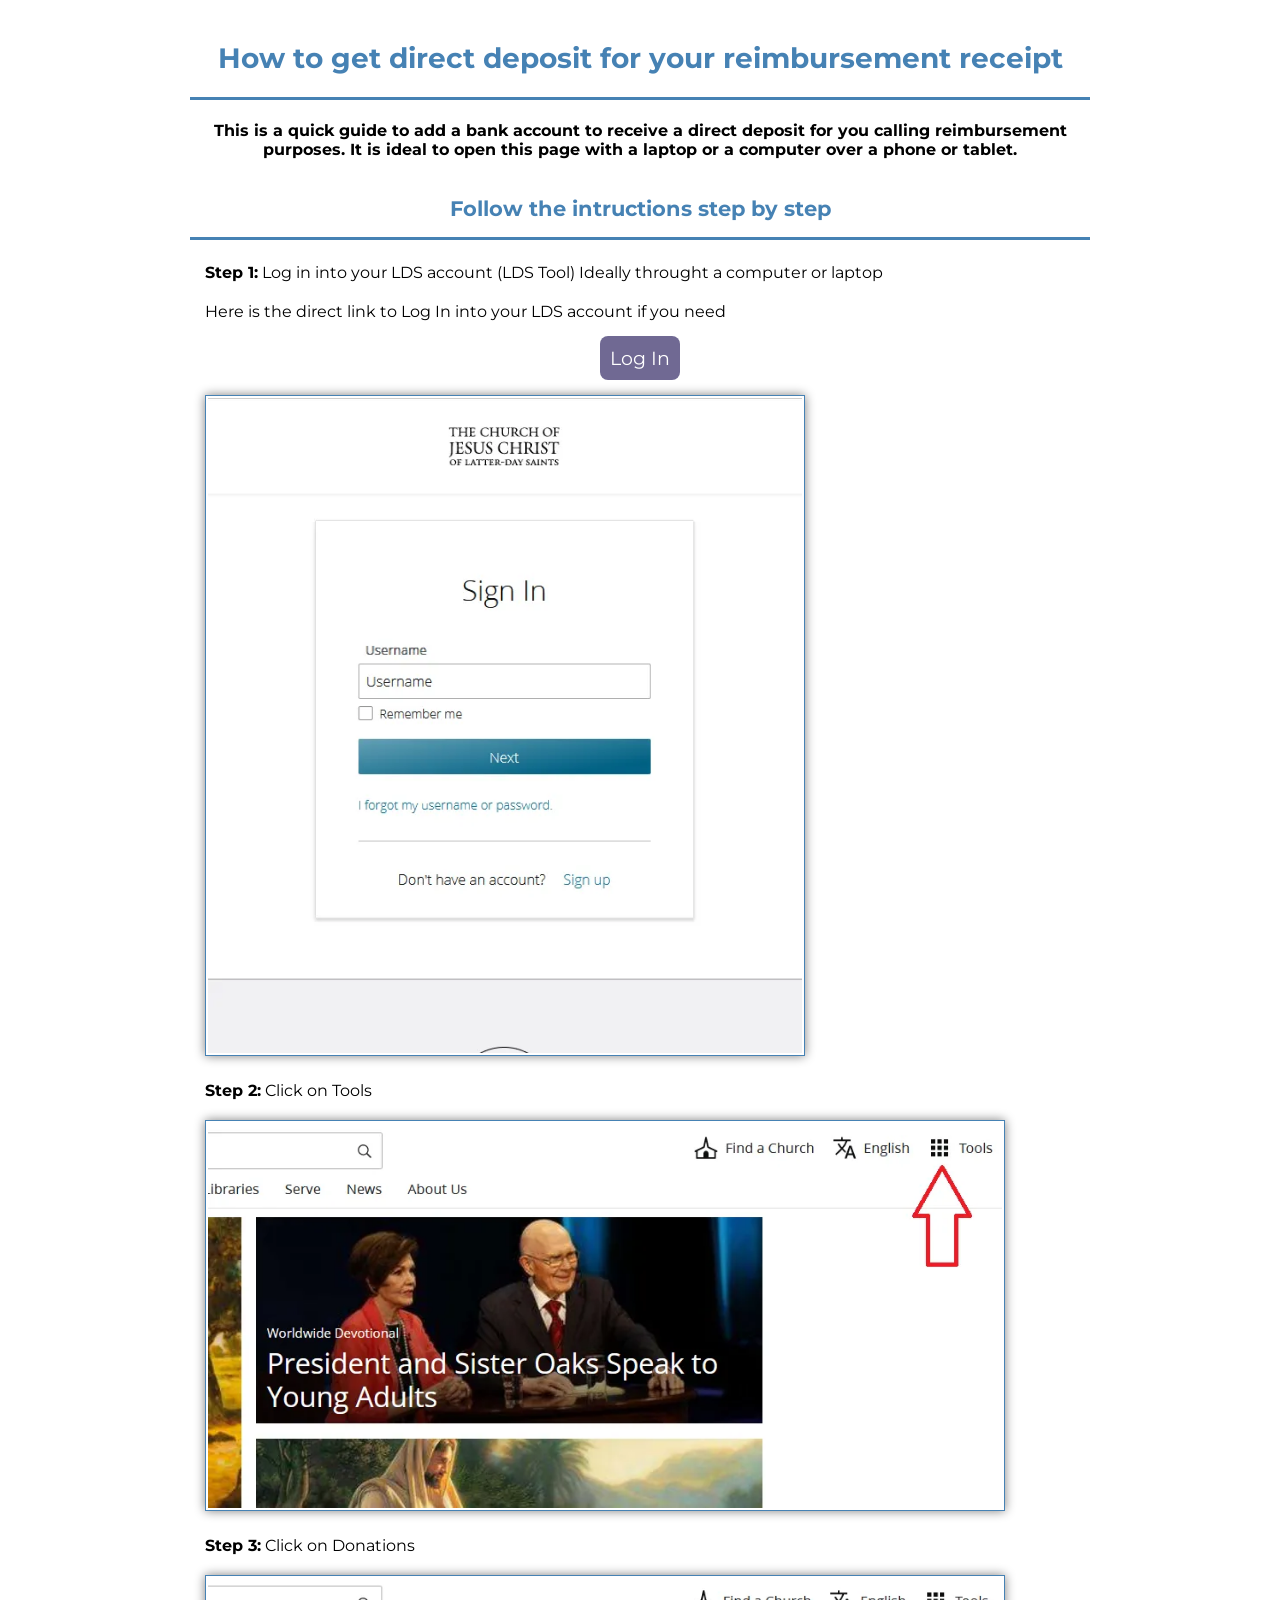
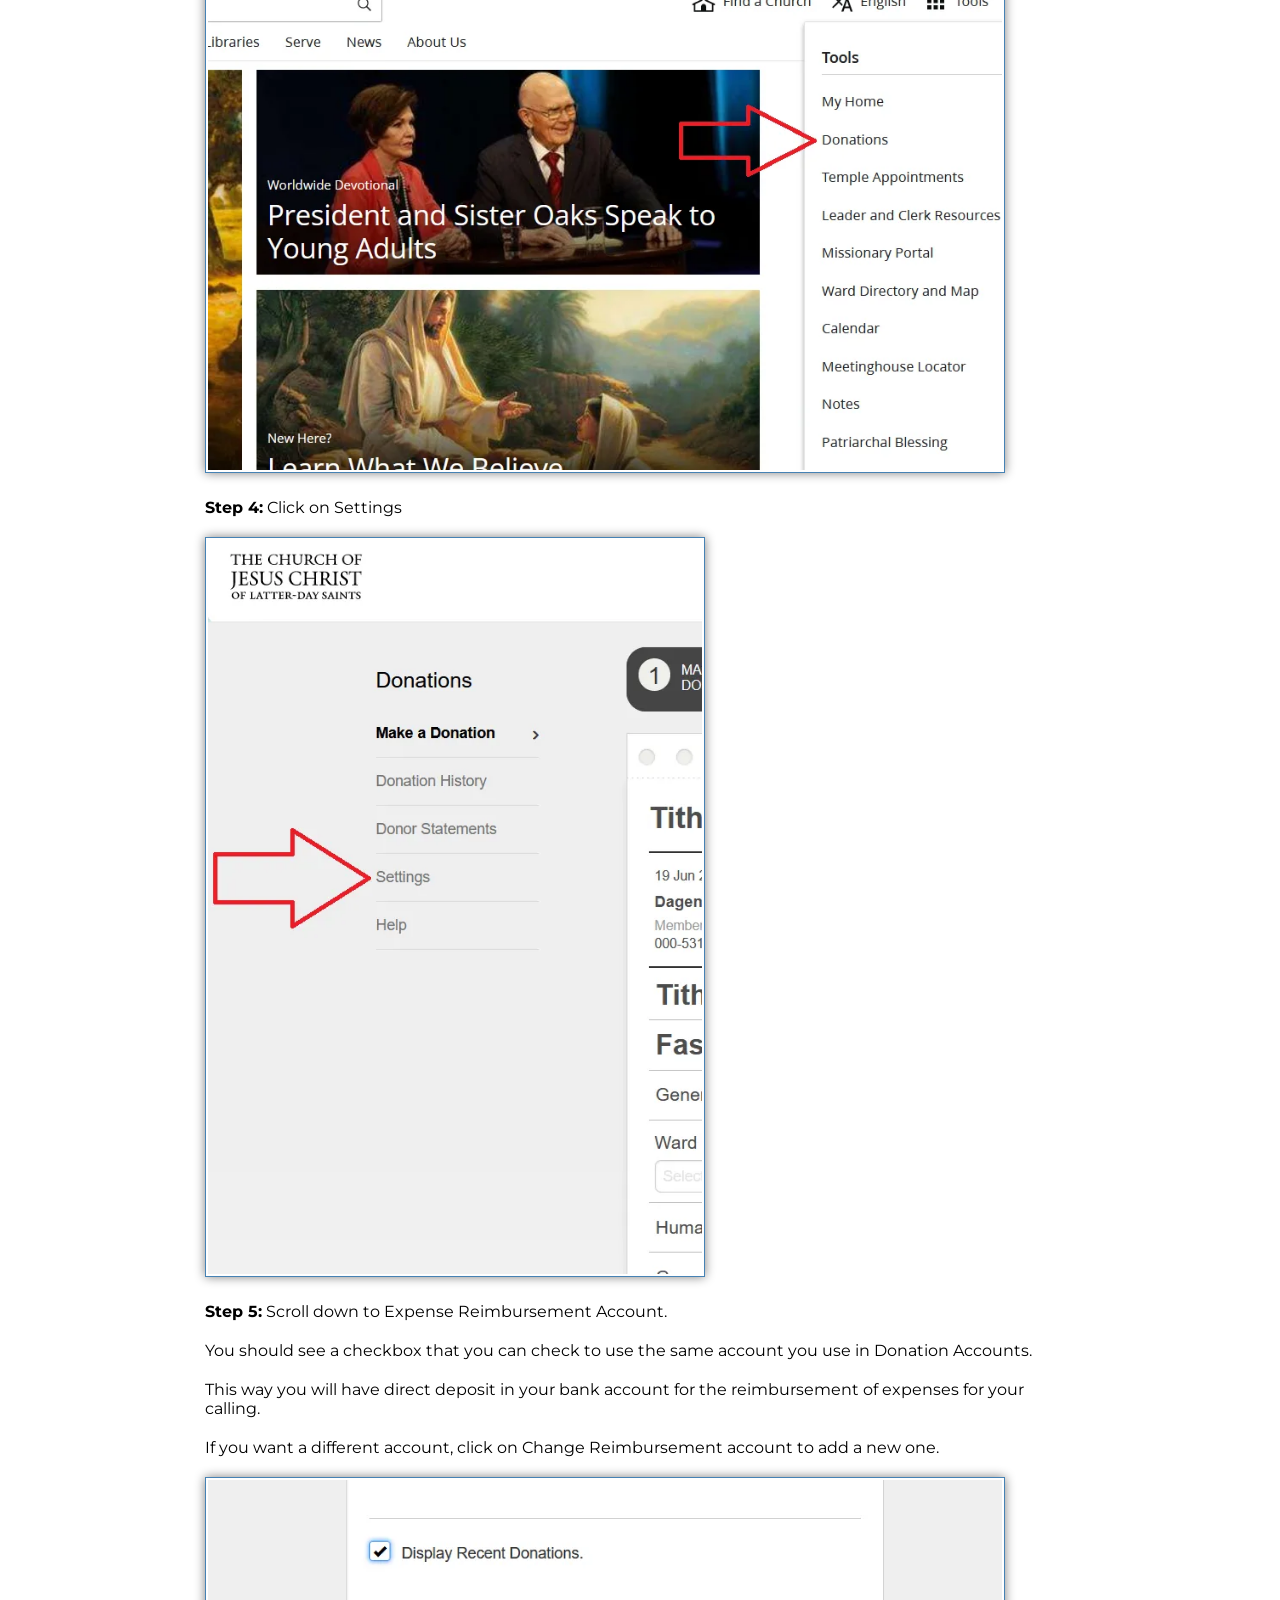
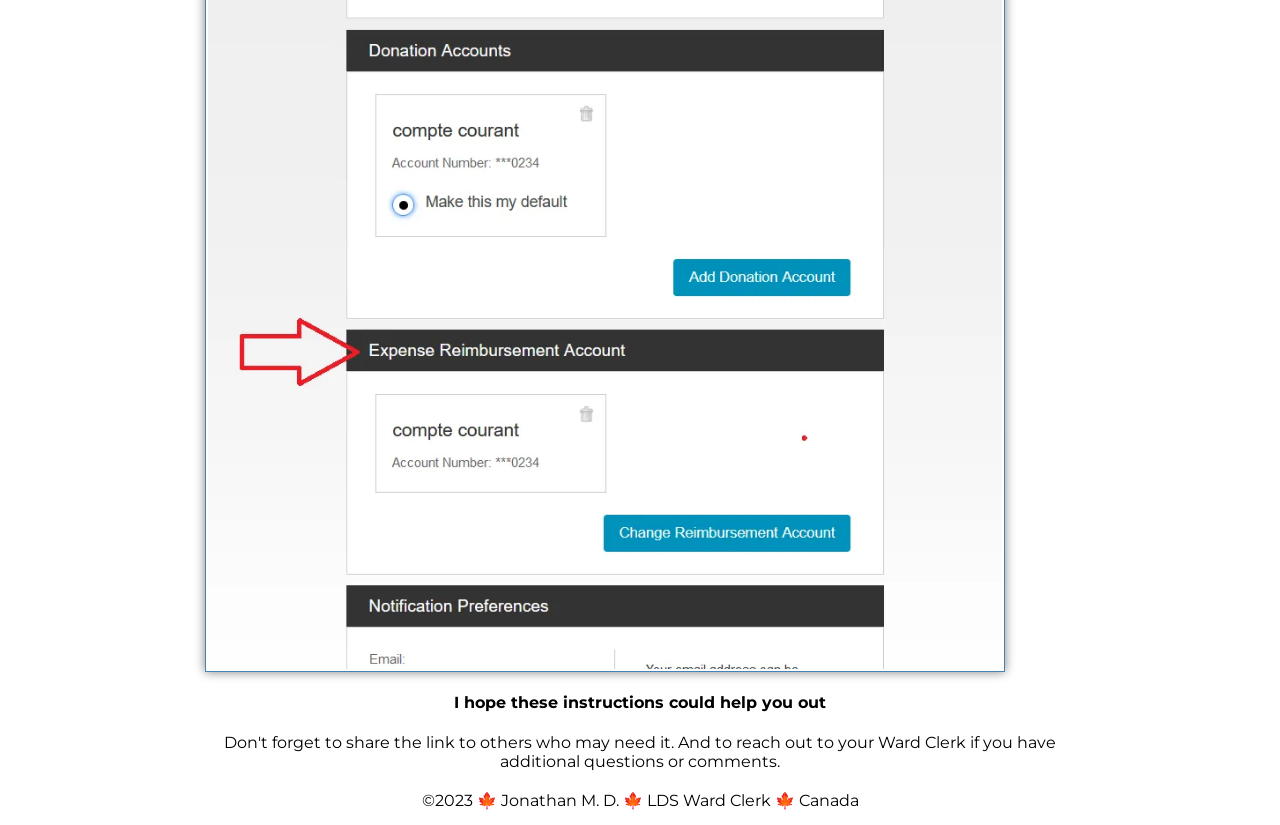
<file: index.html>
<!DOCTYPE html> <!--document type,-->
<html lang="en-US"> <!-- html element with language attribute-->

    <head> <!--head element within the html element's opening and closing tags-->
        <meta charset="utf-8">
        <meta name="viewport" content="width=device-width, initial-scale=1.0">
        <title>LDS set up expense reimbursement account</title>
        <meta name="description" content="This is a how to instructions, to be able to received a direct deposit in your bank account when you have expenses for the church. How to do it in lds tool.">
        <meta name="author" content="Jonathan M. D.">
        <link rel="stylesheet" href="styles/set_up_reimbursement.css">
    </head>

    <body> <!--body element within the html element and after the head-->
        <header>
            <h1>How to get direct deposit for your reimbursement receipt</h1>
        </header>

        <div class="grid">
            <main>
                <!--Here are the five simple step to add a bank account for direct deposit for reimbursement of calling expenses-->
                <h4>This is a quick guide to add a bank account to receive a direct deposit for you calling reimbursement purposes.
                    It is ideal to open this page with a laptop or a computer over a phone or tablet.
                </h4>
                <h2 class="p">Follow the intructions step by step</h2>
                
                
                <p><b>Step 1:</b> Log in into your LDS account (LDS Tool) Ideally throught a computer or laptop</p>
                <p>Here is the direct link to Log In into your LDS account if you need</p>
                <nav>
                <a href="https://id.churchofjesuschrist.org/" target="_blank" class="btn">Log In</a>
                </nav>
                        
                <img src="styles/step1.webp" alt="step 1: log in your lds account" width="600">

                <p><b>Step 2:</b> Click on Tools</p>
                <img src="styles/step2.webp" alt="step 2: click on Tools" width="800">
                
                <p><b>Step 3:</b> Click on Donations</p>
                <img src="styles/step3.webp" alt="step 3: click on Donations" width="800">

                <p><b>Step 4:</b> Click on Settings</p>
                <img src="styles/step4.webp" alt="Step 4: click on Settings" width="500">

                <p><b>Step 5:</b> Scroll down to Expense Reimbursement Account.</p>
                <p>You should see a checkbox that you can check to use the same account you use in Donation Accounts.</p>
                <p>This way you will have direct deposit in your bank account for the reimbursement of expenses for your calling.</p>
                <p>If you want a different account, click on Change Reimbursement account to add a new one.</p>
                <img src="styles/step5.webp" alt="Step 5: check the box in expense reimbursement account" width="800">

            </main>
        </div>

        <footer>
            <h3>I hope these instructions could help you out</h3>
            <p>Don't forget to share the link to others who may need it. And to reach out to your Ward Clerk if you have additional questions or comments.</p>
            <p>&#169;2023 &#127809; Jonathan M. D. &#127809; LDS Ward Clerk &#127809; Canada</p>
        </footer>
    </body>
    <!--2023/06/19 last modification-->
</html>
</file>
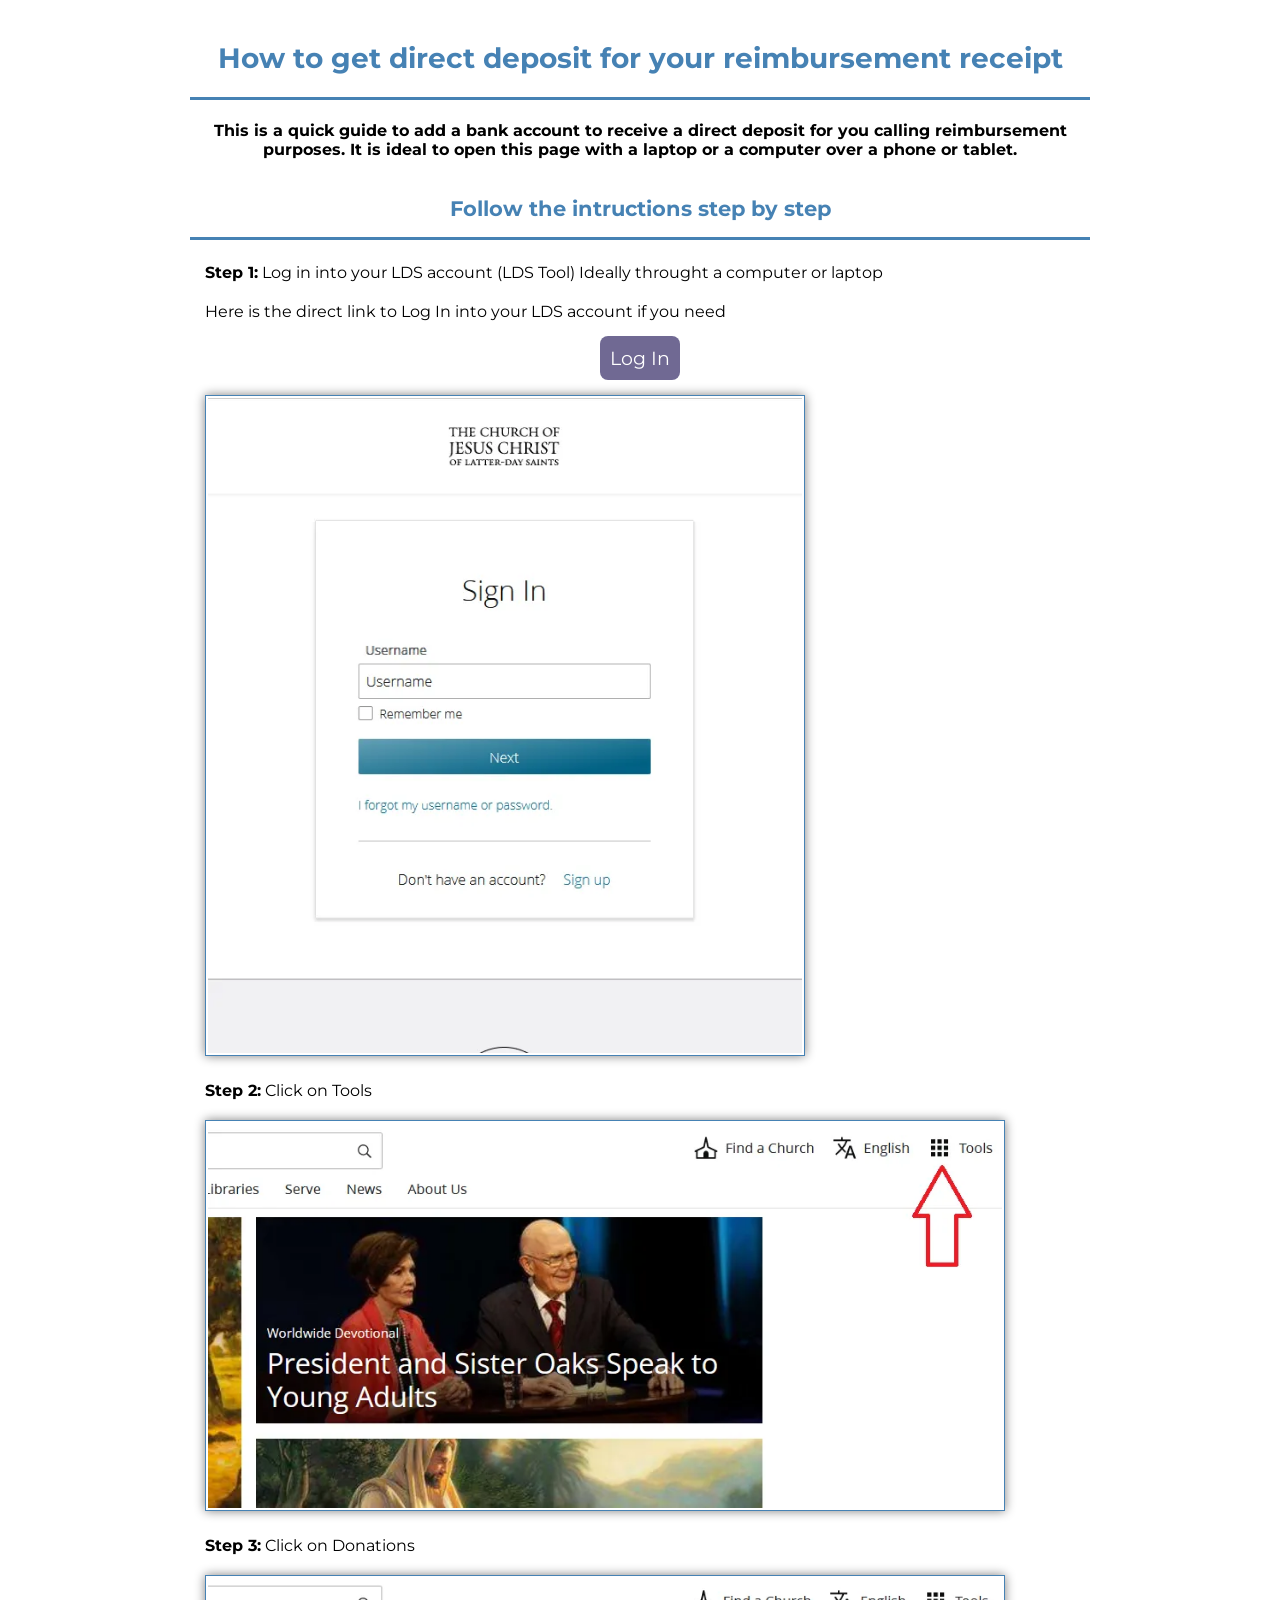
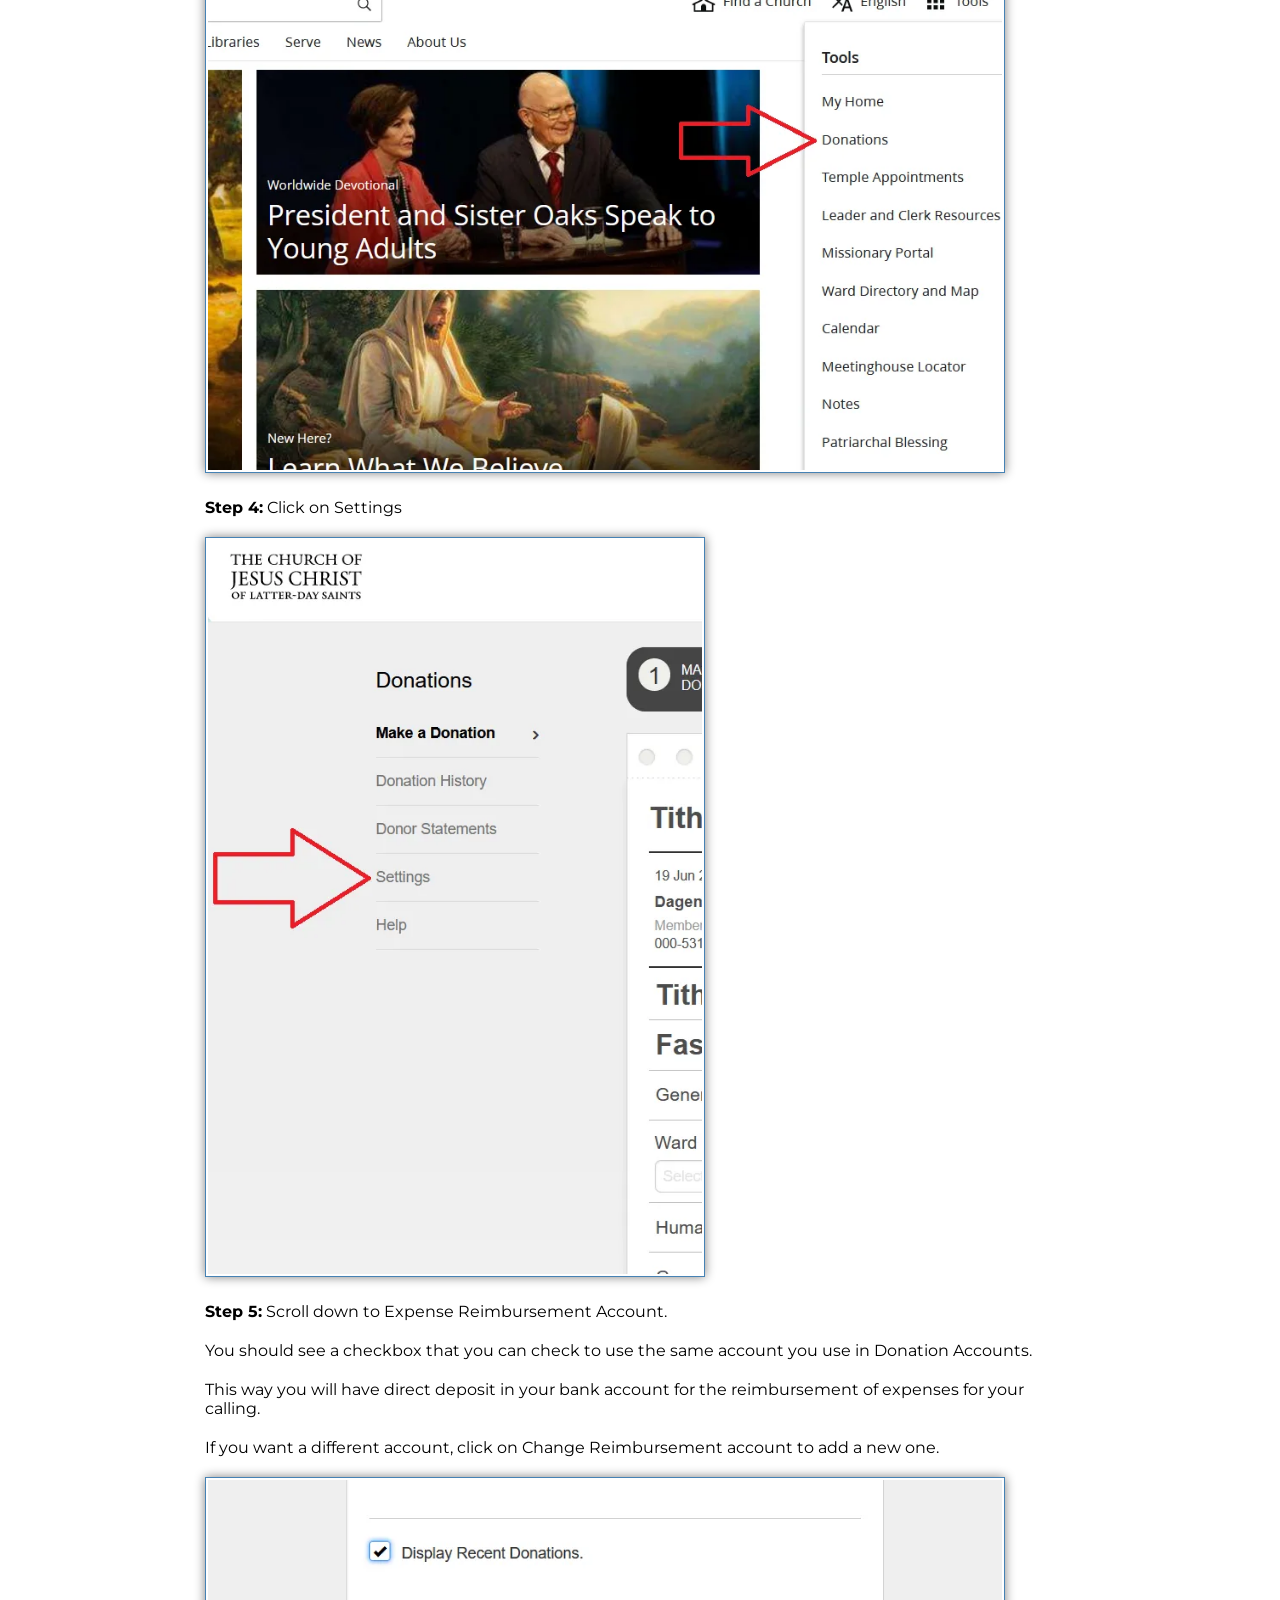
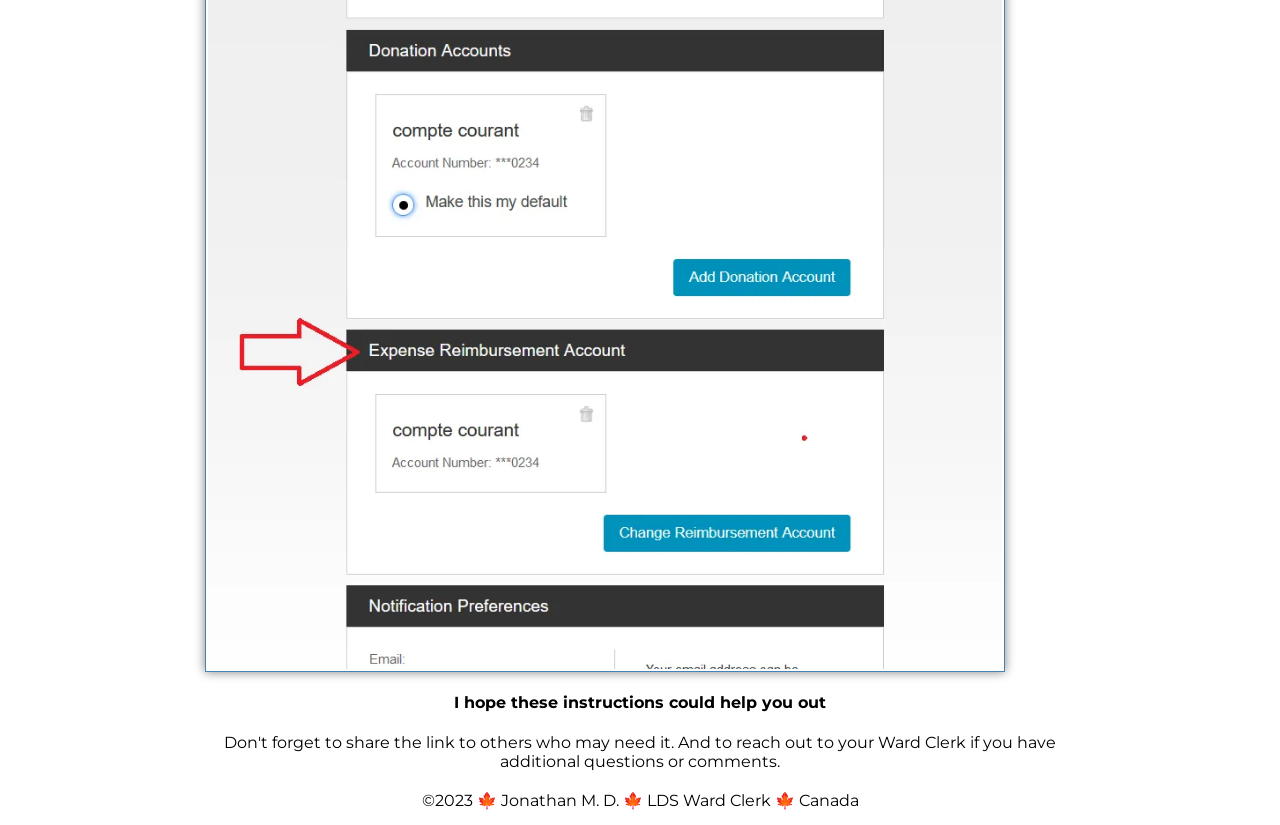
<file: set_up_instructions.html>
<!DOCTYPE html> <!--document type,-->
<html lang="en-US"> <!-- html element with language attribute-->

    <head> <!--head element within the html element's opening and closing tags-->
        <meta charset="utf-8">
        <meta name="viewport" content="width=device-width, initial-scale=1.0">
        <title>LDS set up expense reimbursement account</title>
        <meta name="description" content="This is a how to instructions, to be able to received a direct deposit in your bank account when you have expenses for the church. How to do it in lds tool.">
        <meta name="author" content="Jonathan M. D.">
        <link rel="stylesheet" href="styles/set_up_reimbursement.css">
    </head>

    <body> <!--body element within the html element and after the head-->
        <header>
            <h1>How to get direct deposit for your reimbursement receipt</h1>
        </header>

        <div class="grid">
            <main>
                <!--Here are the five simple step to add a bank account for direct deposit for reimbursement of calling expenses-->
                <h4>This is a quick guide to add a bank account to receive a direct deposit for you calling reimbursement purposes.
                    It is ideal to open this page with a laptop or a computer over a phone or tablet.
                </h4>
                <h2 class="p">Follow the intructions step by step</h2>
                
                
                <p><b>Step 1:</b> Log in into your LDS account (LDS Tool) Ideally throught a computer or laptop</p>
                <p>Here is the direct link to Log In into your LDS account if you need</p>
                <nav>
                <a href="https://id.churchofjesuschrist.org/" target="_blank" class="btn">Log In</a>
                </nav>
                        
                <img src="styles/step1.webp" alt="step 1: log in your lds account" width="600">

                <p><b>Step 2:</b> Click on Tools</p>
                <img src="styles/step2.webp" alt="step 2: click on Tools" width="800">
                
                <p><b>Step 3:</b> Click on Donations</p>
                <img src="styles/step3.webp" alt="step 3: click on Donations" width="800">

                <p><b>Step 4:</b> Click on Settings</p>
                <img src="styles/step4.webp" alt="Step 4: click on Settings" width="500">

                <p><b>Step 5:</b> Scroll down to Expense Reimbursement Account.</p>
                <p>You should see a checkbox that you can check to use the same account you use in Donation Accounts.</p>
                <p>This way you will have direct deposit in your bank account for the reimbursement of expenses for your calling.</p>
                <p>If you want a different account, click on Change Reimbursement account to add a new one.</p>
                <img src="styles/step5.webp" alt="Step 5: check the box in expense reimbursement account" width="800">

            </main>
        </div>

        <footer>
            <h3>I hope these instructions could help you out</h3>
            <p>Don't forget to share the link to others who may need it. And to reach out to your Ward Clerk if you have additional questions or comments.</p>
            <p>&#169;2023 &#127809; Jonathan M. D. &#127809; LDS Ward Clerk &#127809; Canada</p>
        </footer>
    </body>
    <!--2023/06/19 last modification-->
</html>
</file>
<file: styles/set_up_reimbursement.css>
@import url("https://fonts.googleapis.com/css2?family=Montserrat:wght@100;300&display=swap");

:root {
    --primary-color: #422749;
    --secondary-color: #a0c1b9;
    --accent1-color: #9a94b8;
    --accent2-color: #70a0af;
    --accent3-color: steelblue;

    --heading-font: 'Montserrat', sans-serif;
    --paragraph-font: 'Montserrat', sans-serif;

    --nav-background-color: #a0c1b9;
    --nav-link-color: #fff;
    --nav-hover-link-color: #706993; /*take this one to fix the color problem*/
    --nav-hover-background-color: #fff;
}

* {
    margin: 5;
    padding: 0;
    box-sizing: border-box;
}
  
header, .grid, footer {
    max-width: 900px;
    margin: 0 auto;
    font-family: var(--heading-font);
  }

body {
    font-size: 14px;
    font-family: var(--paragraph-font);
}

h1 {
    padding: 22px;
    border-bottom: solid;
    color: var(--accent3-color);
    text-align: center;
}

h2 {
    padding: 16px;
    border-bottom: solid;
    color: steelblue;
    text-align: center;
}

h4 {
    font-size: 16px;
    text-align: center;
}

p {
    font-family: var(--paragraph-font);
    font-size: 16px;
    margin: 10px;
    padding: 5px;
}

img {
    height: auto;
    border: 1px solid steelblue;
    padding: 2px;
    box-shadow: 0 0 10px gray;
    margin: 15px;
    display: block;
    margin-bottom: 20px;
}

nav {
    font-family: var(--paragraph-font);
    margin: 10px;
    padding: 10px;
    text-align: center;
}    
    
.btn {
    margin: 10px;
    background-color: var(--nav-hover-link-color);
    color: #fff;
    border: none;
    border-radius: .5rem;
    padding: 10px;
    font-size: 1.2rem;
    text-decoration: none;
}

.btn:hover {
    background-color: var(--accent3-color);
}
    
footer {
    text-align: center;
}
</file>
